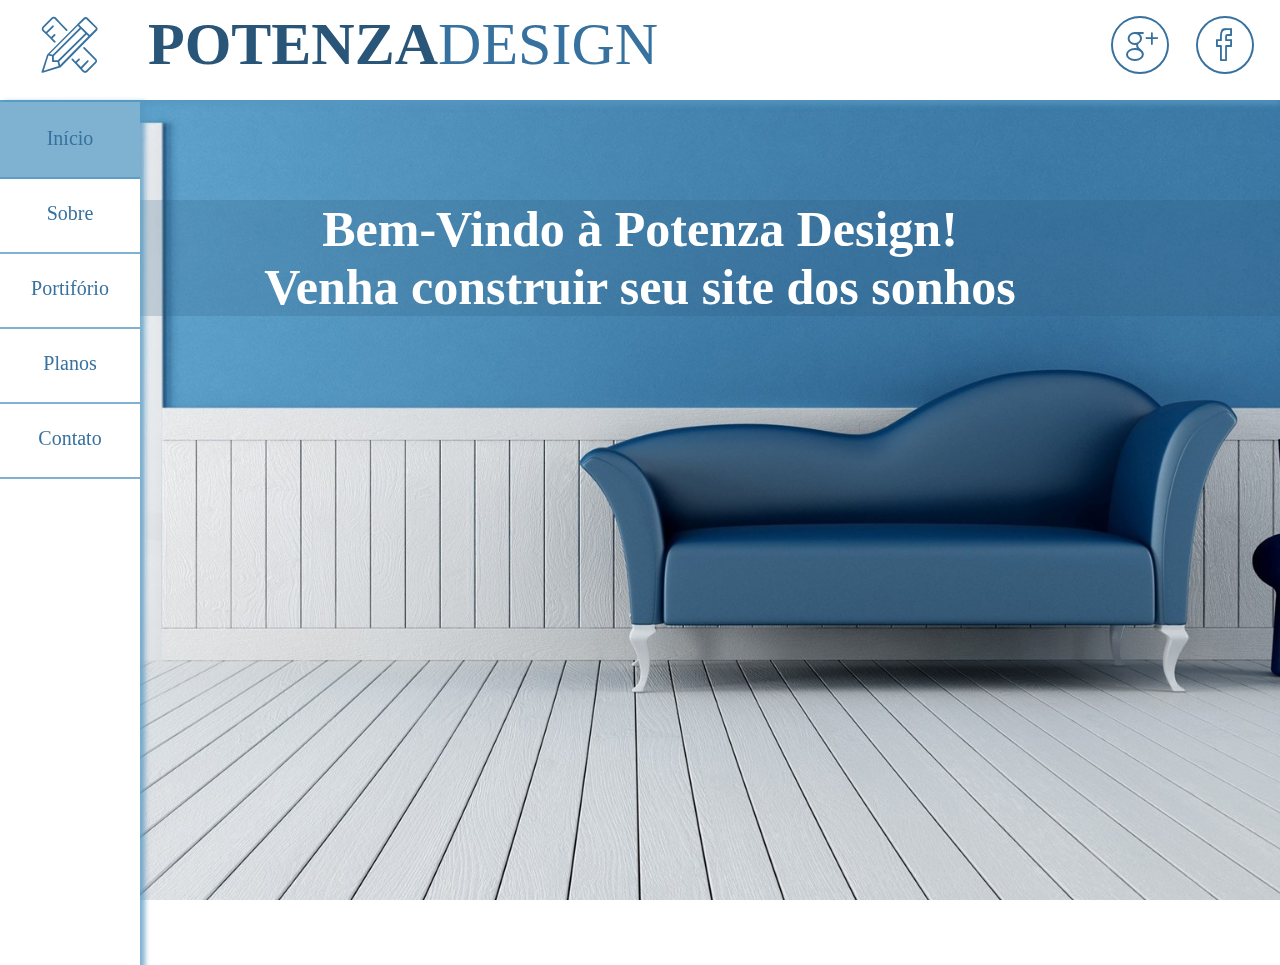
<file: index.html>
<!DOCTYPE html>
<!-- 
	Projeto Final de LFWEB : REMAKE A WEBSITE;
	Feito por : WENSTTAY DE SOUSA ALENCAR;
	Ultima atualização : 16-10-2014;
-->
<html>
<head>
	<title>Potenza Design - Início</title>
	<meta charset="UTF-8">
	<link rel="stylesheet" type="text/css" href="css/style.css">
	<link rel="stylesheet" type="text/css" href="css/icomoon.css">
	<link rel="shortcut icon" type="image/x-icon" href="img/icone.png">
	<script src="js/jquery-1.11.3.min.js"></script>
	<script src="js/javascript.js"></script>
	<meta name="viewport" content="width=device-width, initial-scale=1.0">
</head>

<body class="no-scroll">

	<div class="div-top">
		<p class="logo" href="#">
			<span id="toggle" class="icon-logo" title="Abrir Menu"></span>
			<a class="title" href="index.html" title="Voltar a Página Inicial"><b>POTENZA</b>DESIGN</a>	
		</p>

		<a class="social" href="https://www.facebook.com/criacaodesitesbaratos/" target="_blank">
			<span class="social, icon-facebook"></span></a>
		<a class="social" href="https://plus.google.com/u/0/+CriacaodesitesbaratosBrwebagencia/about" target="_blank">
			<span class="icon-googleplus"></span></a>
	</div>


	<nav>
		<ul class="menu auto-overflow" >
			<a href="#"><li class="pag-atual">Início</li></a>
			<a href="sobre.html"><li>Sobre</li></a>
			<a href="portiforio.html"><li>Portifório</li></a>
			<a href="planos.html"><li>Planos</li></a>
			<a href="contato.html"><li>Contato</li></a>
			<li class="imaginespace"></li>
		</ul>
	</nav>
	
	<section class="section-inicial">
		<article>
			<h1>Bem-Vindo à Potenza Design!</br>Venha construir seu site dos sonhos</h1>
		</article>
	</section>
</body>
</html>
</file>
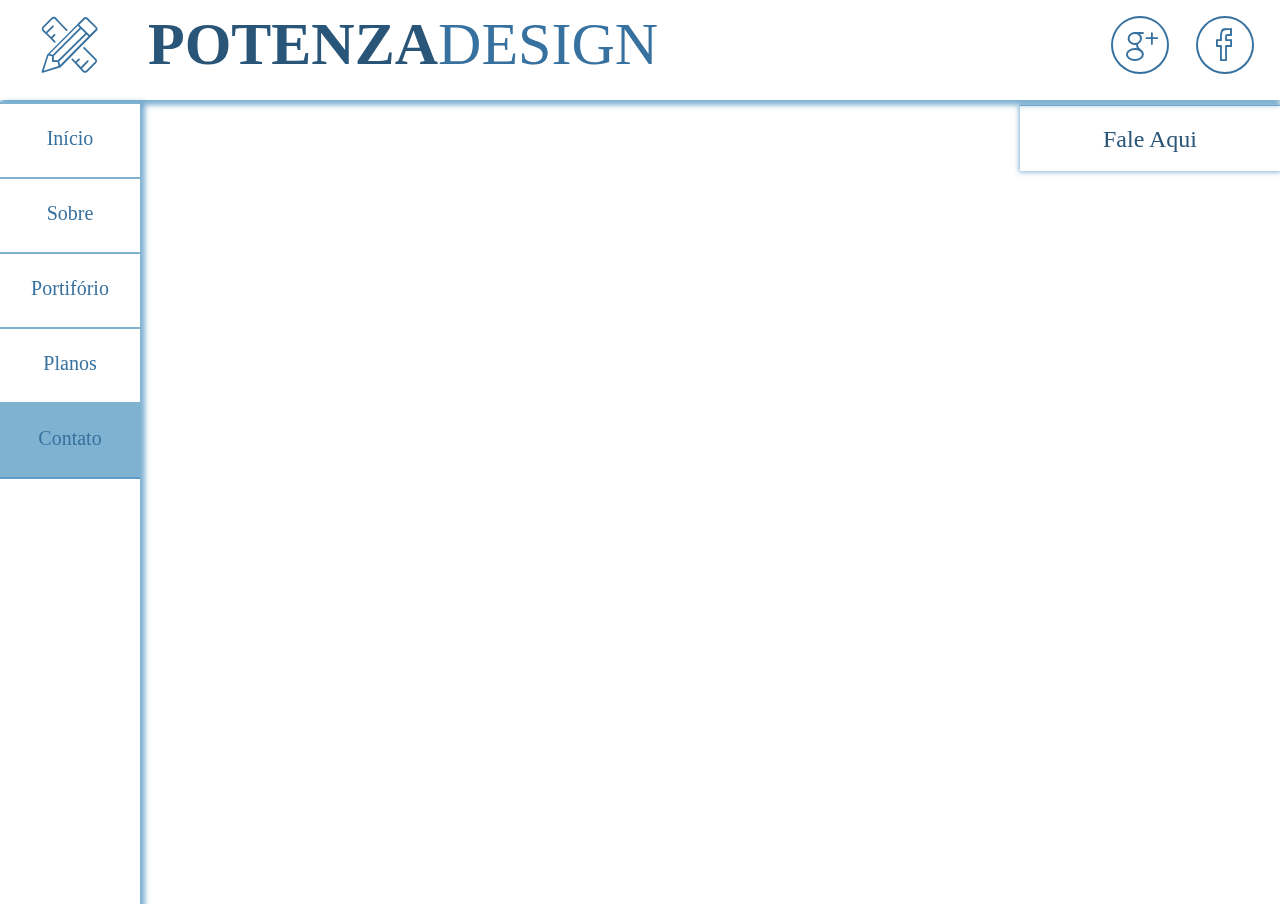
<file: contato.html>
<!DOCTYPE HTML>
<!--
	Projeto Final de LFWEB : REMAKE A WEBSITE;
	Feito por : WENSTTAY DE SOUSA ALENCAR;
	Ultima atualização : 16-10-2014;
-->
<html>
<head>
	<title>Potenza Design - Contato</title>
	<meta charset="UTF-8">
	<link rel="stylesheet" type="text/css" href="css/style.css">
	<link rel="stylesheet" type="text/css" href="css/icomoon.css">
	<link rel="shortcut icon" type="image/x-icon" href="img/icone.png">
	<script src="js/jquery-1.11.3.min.js"></script>
	<script src="js/javascript.js"></script>
	<meta name="viewport" content="width=device-width, initial-scale=1.0">
             <meta name="Author" content="Wensttay de Sousa Alencar">
</head>

<body>
	<div class="div-top">
		<p class="logo" href="#">
			<span id="toggle" class="icon-logo" title="Abrir Menu"></span>
			<a class="title" href="index.html" title="Voltar a Página Inicial"><b>POTENZA</b>DESIGN</a>
		</p>

		<a class="social" href="https://www.facebook.com/criacaodesitesbaratos/" target="_blank">
			<span class="social, icon-facebook"></span></a>
		<a class="social" href="https://plus.google.com/u/0/+CriacaodesitesbaratosBrwebagencia/about" target="_blank">
			<span class="icon-googleplus"></span></a>
	</div>

	<div class="div-contato-toggle">
		<div id="contato-toggle">
			<p>Fale Aqui</p>
		</div>
	</div>

	<nav>
		<ul class="menu auto-overflow" >
			<a href="index.html"><li>Início</li></a>
			<a href="sobre.html"><li>Sobre</li></a>
			<a href="portiforio.html"><li>Portifório</li></a>
			<a href="planos.html"><li>Planos</li></a>
			<a href="#"><li class="pag-atual">Contato</li></a>
			<li class="imaginespace"></li>
		</ul>
	</nav>

	<section class="section-contato">
		<div>
			<form id="form-contato" name="form" method="post" action="#" onsubmit="return validacao();">
				<label for="nome"><p>Nome</p></label><input type="text" name="nome" id="nome" placeholder="Seu nome (min 3 letras)">
				<label for="email"><p>Email</p></label><input type="text" name="email" id="email" placeholder="Seu Email">
				<label for="assunto"><p>Assunto</p></label><input type="text" nome="assunto" id="assunto" placeholder="Assunto (min 5 letras)">
				<label for="mensagem"><p>Mensagem</p></label> <textarea nome="mensagem" id="mensagem" placeholder="Mensagem (min 30 letras com 2 palavras)"></textarea>
				<input id="submit" nome="submit" type="submit" value="ENVIAR">
				<p><b>Endereço:</b></br> Praça Princesa Isabel, 17</br>São Paulo - SP</p>
				<hr width="100%">
				<p><b>Telefone:</b></br> (11) 2311-8874</p>
			</form>
		</div>
		<iframe src="https://www.google.com/maps/embed?pb=!1m18!1m12!1m3!1d1293.2559546145928!2d-46.64326233099435!3d-23.5368101155963!2m3!1f0!2f0!3f0!3m2!1i1024!2i768!4f13.1!3m3!1m2!1s0x94ce5844a042b649%3A0x8e06ee66cbad1f0c!2sPra%C3%A7a+Princesa+Isabel%2C+17+-+Campos+El%C3%ADseos%2C+S%C3%A3o+Paulo+-+SP!5e0!3m2!1spt-BR!2sbr!4v1446940371102" frameborder="0" style="border:0" allowfullscreen></iframe>

	</section>
	<span class="toUp icon-arrow-up" title="Subir Página"></span>
</body>
</html>
</file>
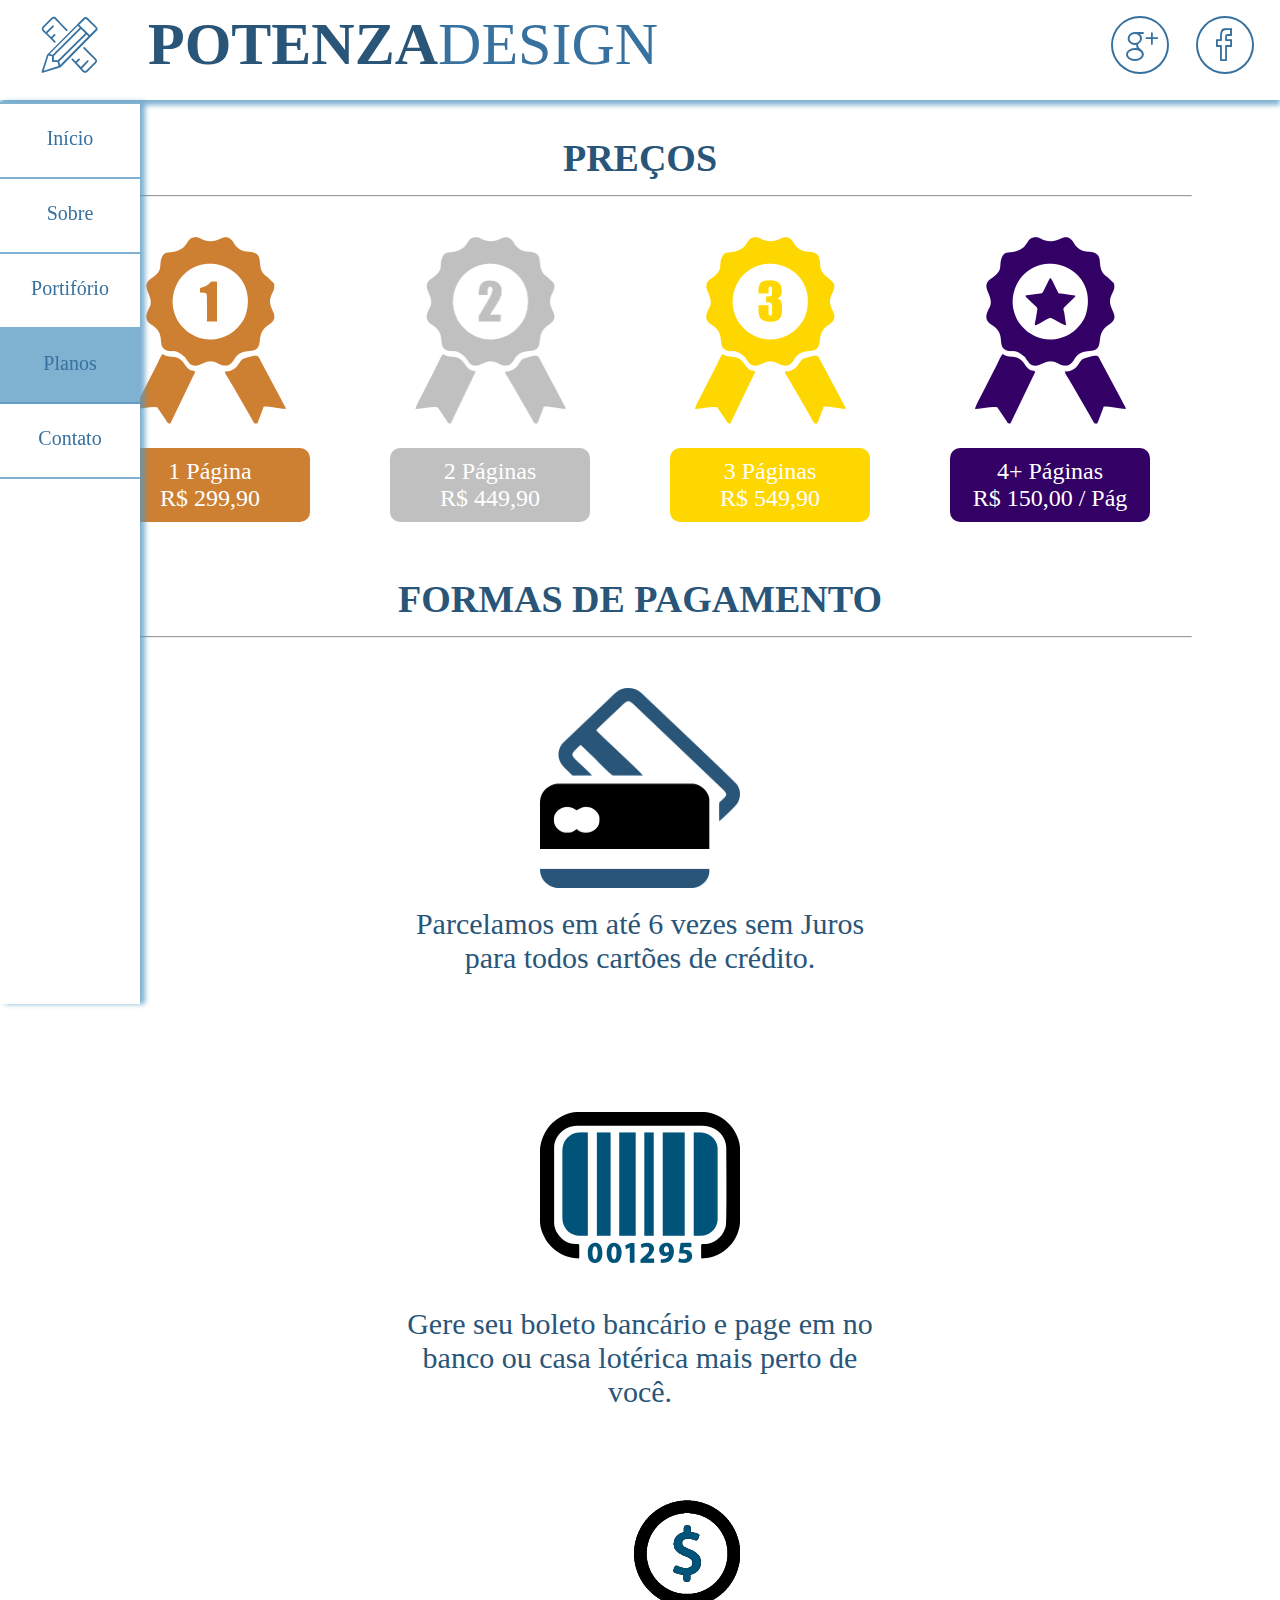
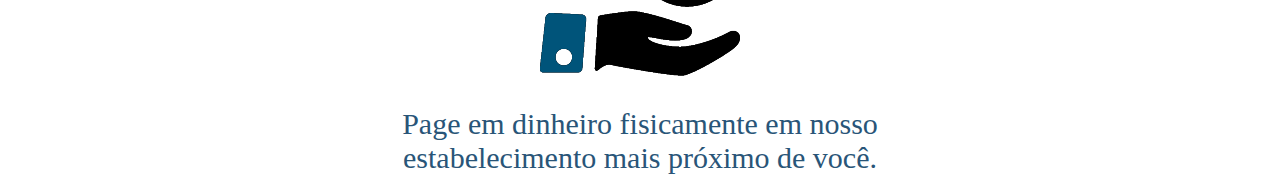
<file: planos.html>
<!DOCTYPE HTML>
<!-- 
	Projeto Final de LFWEB : REMAKE A WEBSITE;
	Feito por : WENSTTAY DE SOUSA ALENCAR;
	Ultima atualização : 16-10-2014;
-->
<html>
<head>
	<title>Potenza Design - Planos</title>
	<meta charset="UTF-8">
	<link rel="stylesheet" type="text/css" href="css/style.css">
	<link rel="stylesheet" type="text/css" href="css/icomoon.css">
	<link rel="shortcut icon" type="image/x-icon" href="img/icone.png">
	<script src="js/jquery-1.11.3.min.js"></script>
	<script src="js/javascript.js"></script>
	<meta name="viewport" content="width=device-width, initial-scale=1.0">
</head>

<body>

	<div class="div-top">
		<p class="logo" href="#">
			<span id="toggle" class="icon-logo" title="Abrir Menu"></span>
			<a class="title" href="index.html" title="Voltar a Página Inicial"><b>POTENZA</b>DESIGN</a>	
		</p>

		<a class="social" href="https://www.facebook.com/criacaodesitesbaratos/" target="_blank">
			<span class="social, icon-facebook"></span></a>
		<a class="social" href="https://plus.google.com/u/0/+CriacaodesitesbaratosBrwebagencia/about" target="_blank">
			<span class="icon-googleplus"></span></a>
	</div>


	<nav>
		<ul class="menu auto-overflow" >
			<a href="index.html"><li>Início</li></a>
			<a href="sobre.html"><li>Sobre</li></a>
			<a href="portiforio.html"><li>Portifório</li></a>
			<a href="#"><li class="pag-atual">Planos</li></a>
			<a href="contato.html"><li>Contato</li></a>
			<li class="imaginespace"></li>
		</ul>
	</nav>
	
	<section class="section-planos">
		<div>
			
			<h1 class="planos-titulo">PREÇOS</h1>
			<hr width=100%> 
			<article>
				<img src="img/tipos-planos/plano-1.png">
				<div id="plano-1">
					<p>1 Página
					</br>R$ 299,90</p>
				</div>
			</article>

			<article class="planos2x2">
				<img src="img/tipos-planos/plano-2.png">
				<div id="plano-2">
					<p>2 Páginas
					</br>R$ 449,90</p>
				</div>
			</article>

			<article>
				<img src="img/tipos-planos/plano-3.png">
				<div id="plano-3">
					<p>3 Páginas
					</br>R$ 549,90</p>
				</div>
			</article>

			<article class="planos1x4">
				<img src="img/tipos-planos/plano-4.png">
				<div id="plano-4">
					<p>4+ Páginas
					</br>R$ 150,00 / Pág</p>
				</div>
			</article>
			
			<h1 class="planos-titulo">FORMAS DE PAGAMENTO</h1>
			<hr width=100%>

			<article class="forma-pagamento">
				<img src="img/formas-planos/cartao.png">
				<p>
					Parcelamos em até 6 vezes sem Juros 
					para todos cartões de crédito.
				</p>
			</article>
			
			<article class="forma-pagamento">
				<img src="img/formas-planos/boleto.png">
				<p>
					Gere seu boleto bancário e page em 
					no banco ou casa lotérica mais perto de você.
				</p>
			</article>
			
			<article class="forma-pagamento">
				<img src="img/formas-planos/dinheiro.png">
				<p>
					Page em dinheiro fisicamente em nosso estabelecimento
					mais próximo de você.
				</p>
			</article>
		</div>
	</section>
	<span class="toUp icon-arrow-up" title="Subir Página"></span>
</body>
</html>
</file>
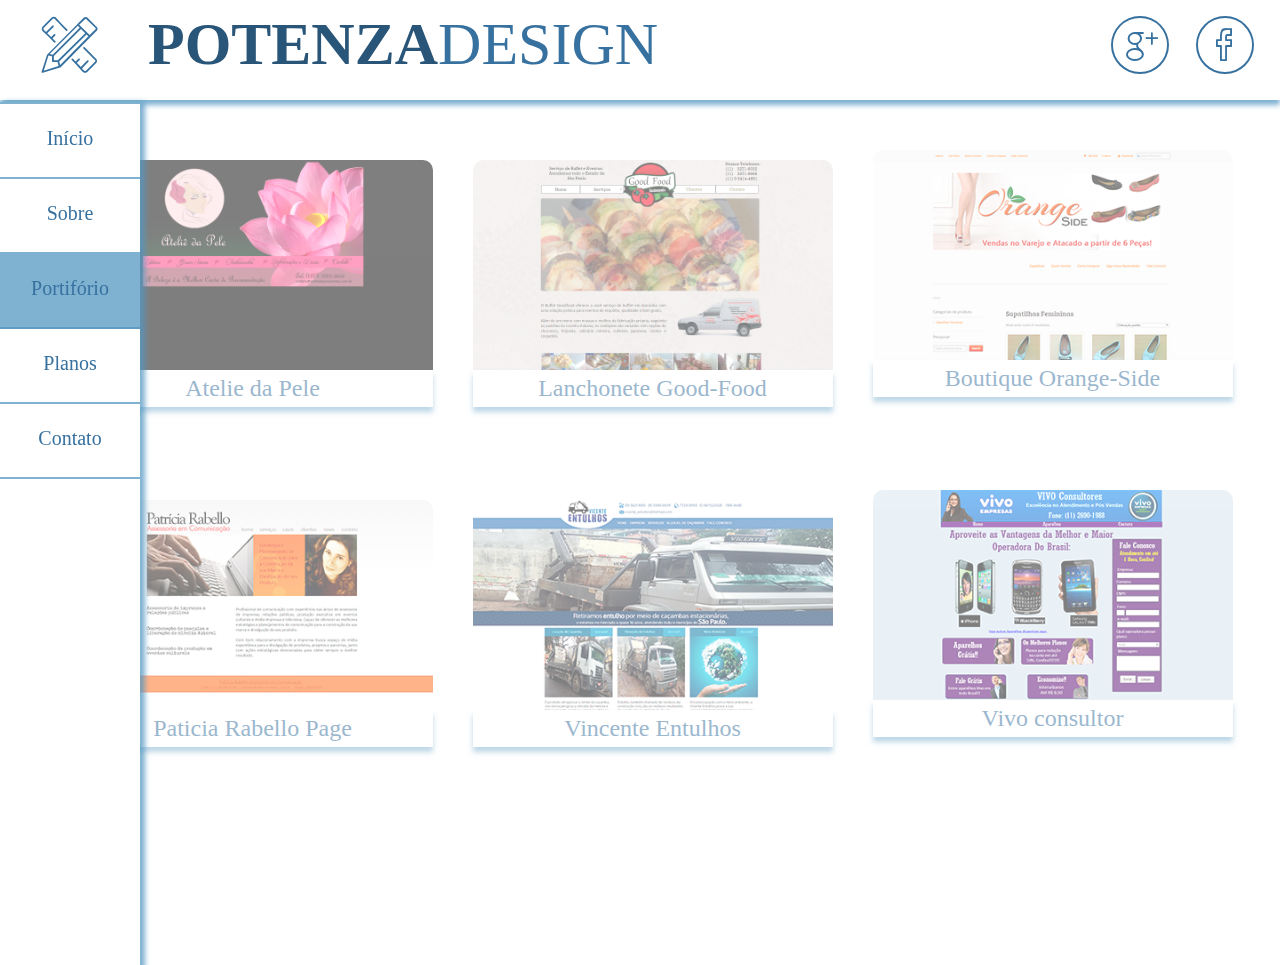
<file: portiforio.html>
<!DOCTYPE HTML>
<!--
	Projeto Final de LFWEB : REMAKE A WEBSITE;
	Feito por : WENSTTAY DE SOUSA ALENCAR;
	Ultima atualização : 16-10-2014;
-->
<html>
<head>
	<title>Potenza Design - Portifório</title>
	<meta charset="UTF-8">
	<link rel="stylesheet" type="text/css" href="css/style.css">
	<link rel="stylesheet" type="text/css" href="css/icomoon.css">
	<link rel="shortcut icon" type="image/x-icon" href="img/icone.png">
	<script src="js/jquery-1.11.3.min.js"></script>
	<script src="js/javascript.js"></script>
	<meta name="viewport" content="width=device-width, initial-scale=1.0">
             <meta name="Author" content="Wensttay de Sousa Alencar">
</head>

<body>

	<div class="div-top">
		<p class="logo" href="#">
			<span id="toggle" class="icon-logo" title="Abrir Menu"></span>
			<a class="title" href="index.html" title="Voltar a Página Inicial"><b>POTENZA</b>DESIGN</a>
		</p>

		<a class="social" href="https://www.facebook.com/criacaodesitesbaratos/" target="_blank">
			<span class="social, icon-facebook"></span></a>
		<a class="social" href="https://plus.google.com/u/0/+CriacaodesitesbaratosBrwebagencia/about" target="_blank">
			<span class="icon-googleplus"></span></a>
	</div>


	<nav>
		<ul class="menu auto-overflow" >
			<a href="index.html"><li>Início</li></a>
			<a href="sobre.html"><li>Sobre</li></a>
			<a href="#"><li class="pag-atual">Portifório</li></a>
			<a href="planos.html"><li>Planos</li></a>
			<a href="contato.html"><li>Contato</li></a>
			<li class="imaginespace"></li>
		</ul>
	</nav>

	<section class="section-portiforio">
		<div>
			<a href="http://ateliedapeleestetica.com.br/" target="_blank">
				<article id="Atelie-da-Pele">
				<p>Atelie da Pele</p>
			</article> </a>
			<a href="http://www.goodfoodgastronomia.com.br/" target="_blank">
				<article id="Good-Food" class="section3x2">
				<p>Lanchonete Good-Food</p>
			</article> </a>
			<a href="http://orangeside.com.br/loja/" target="_blank">
				<article id="Orange-side" class="section2x3">
				<p>Boutique Orange-Side</p>
			</article> </a>

			<a href="http://patriciarabello.com.br/" target="_blank">
				<article id="Patricia-Rabello" class="section3x2">
				<p>Paticia Rabello Page</p>
			</article> </a>
			<a href="http://vicenteentulho.com.br/" target="_blank">
				<article id="Vincente-Entulhos">
				<p>Vincente Entulhos</p>
			</article> </a>
			<a href="http://www.vivoconsultores.com.br/" target="_blank">
				<article id="Vivo" class="section2x3 section3x2">
				<p>Vivo consultor</p>
			</article> </a>
		</div>
	</section>
	<span class="toUp icon-arrow-up" title="Subir Página"></span>
</body>
</html>
</file>
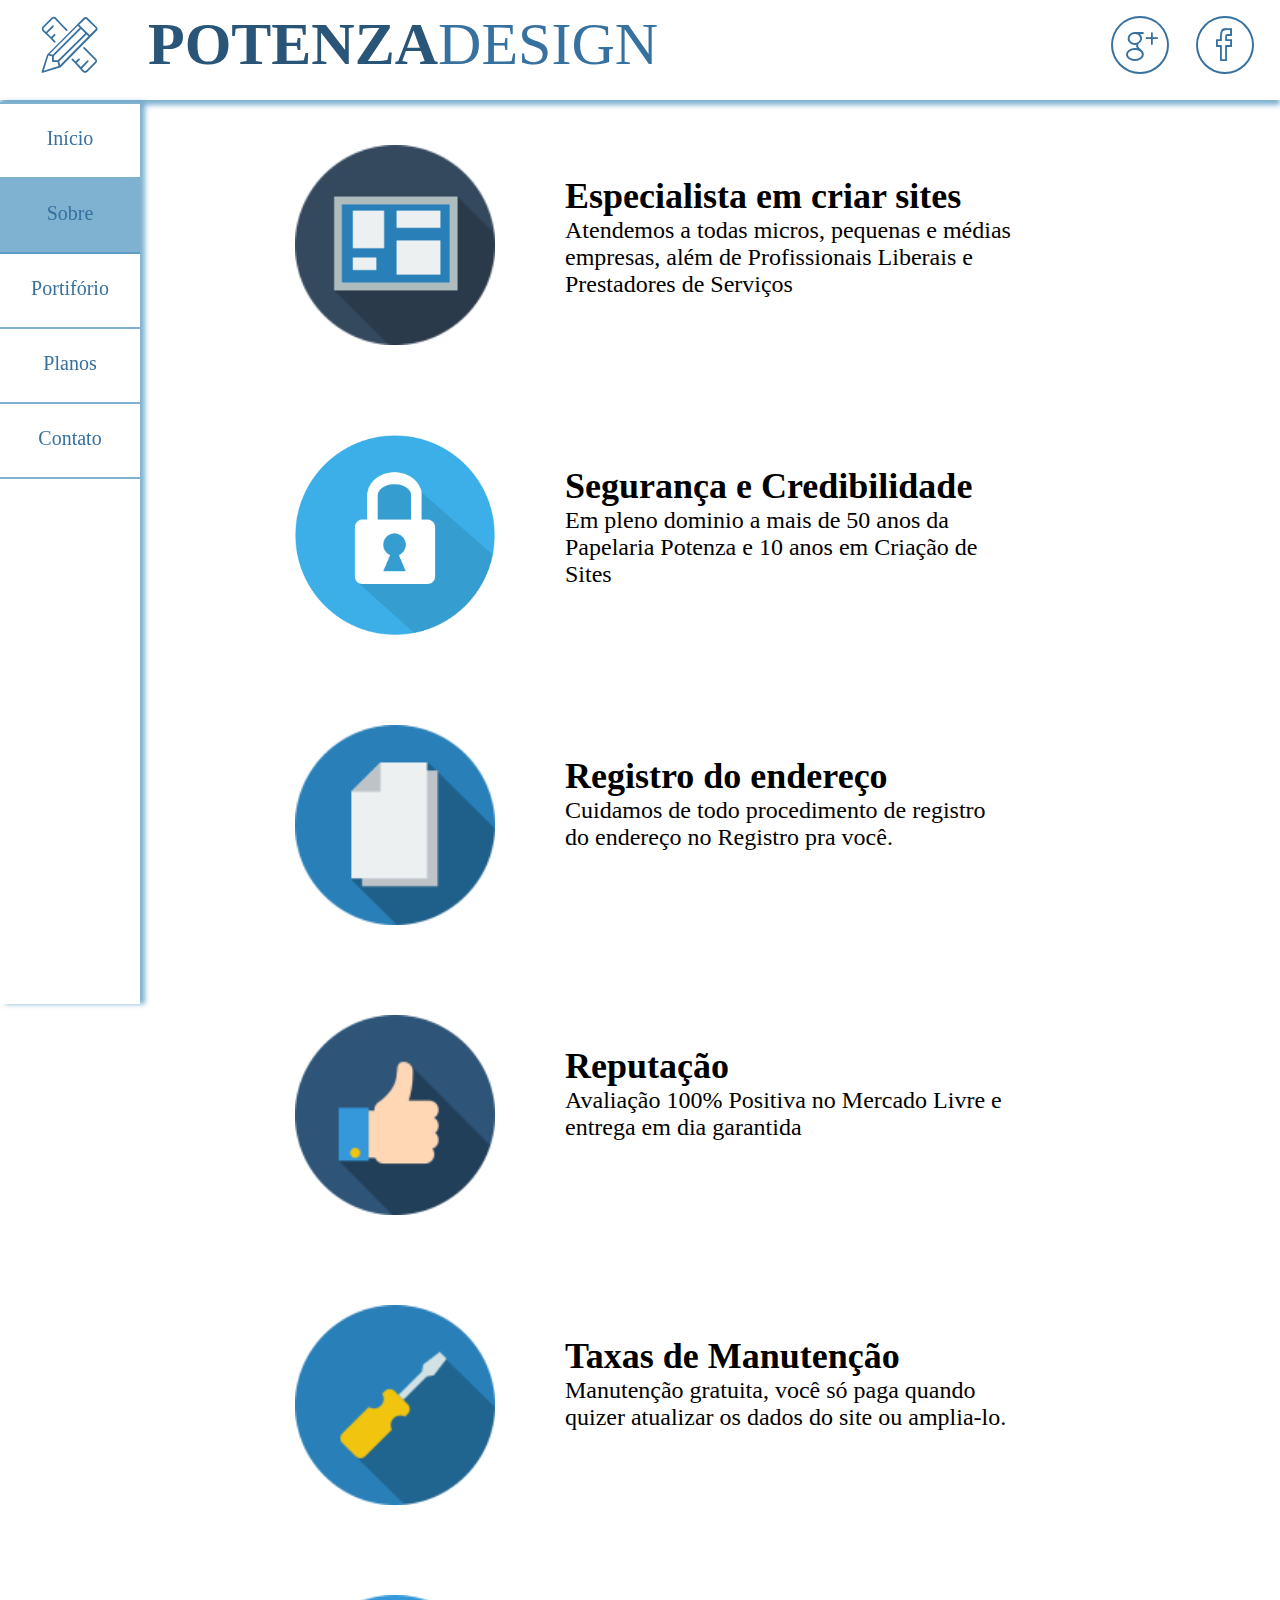
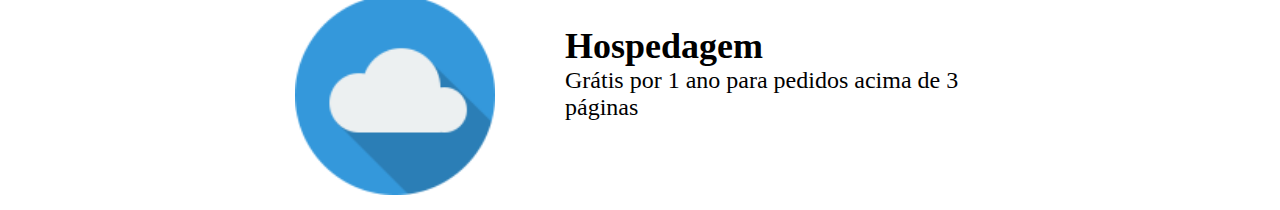
<file: sobre.html>
<!DOCTYPE HTML>
<!--
	Projeto Final de LFWEB : REMAKE A WEBSITE;
	Feito por : WENSTTAY DE SOUSA ALENCAR;
	Ultima atualização : 16-10-2014;
-->
<html>
<head>
	<title>Potenza Design - Sobre</title>
	<meta charset="UTF-8">
	<link rel="stylesheet" type="text/css" href="css/style.css">
	<link rel="stylesheet" type="text/css" href="css/icomoon.css">
	<link rel="shortcut icon" type="image/x-icon" href="img/icone.png">
	<script src="js/jquery-1.11.3.min.js"></script>
	<script src="js/javascript.js"></script>
	<meta name="viewport" content="width=device-width, initial-scale=1.0">
             <meta name="Author" content="Wensttay de Sousa Alencar">
</head>

<body>

	<div class="div-top">
		<p class="logo" href="#">
			<span id="toggle" class="icon-logo" title="Abrir Menu"></span>
			<a class="title" href="index.html" title="Voltar a Página Inicial"><b>POTENZA</b>DESIGN</a>
		</p>

		<a class="social" href="https://www.facebook.com/criacaodesitesbaratos/" target="_blank">
			<span class="social, icon-facebook"></span></a>
		<a class="social" href="https://plus.google.com/u/0/+CriacaodesitesbaratosBrwebagencia/about" target="_blank">
			<span class="icon-googleplus"></span></a>
	</div>


	<nav>
		<ul class="menu auto-overflow" >
			<a href="index.html"><li>Início</li></a>
			<a href="#"><li class="pag-atual">Sobre</li></a>
			<a href="portiforio.html"><li>Portifório</li></a>
			<a href="planos.html"><li>Planos</li></a>
			<a href="contato.html"><li>Contato</li></a>
			<li class="imaginespace"></li>
		</ul>
	</nav>


	<section class="section-sobre">
		<div>
		<article>
			<img src="img/sobre-icons/Dashboard.png">
			<h1>Especialista em criar sites</h1>
			<p>Atendemos a todas micros, pequenas e médias empresas, além de Profissionais Liberais e Prestadores de Serviços</p>
		</article>
		<article>
			<img src="img/sobre-icons/Lock.png">
			<h1>Segurança e Credibilidade</h1>
			<p>Em pleno dominio a mais de 50 anos da Papelaria Potenza e 10 anos em Criação de Sites</p>
		</article>
		<article>
			<img src="img/sobre-icons/Document.png">
			<h1>Registro do endereço</h1>
			<p>Cuidamos de todo procedimento de registro do endereço no Registro pra você.</p>
		</article>
		<article>
			<img src="img/sobre-icons/Thumb_Up.png">
			<h1>Reputação</h1>
			<p>Avaliação 100% Positiva no Mercado Livre e entrega em dia garantida</p>
		</article>
		<article>
			<img src="img/sobre-icons/Tools.png">
			<h1>Taxas de Manutenção</h1>
			<p>Manutenção gratuita, você só paga quando quizer atualizar os dados do site ou amplia-lo.</p>
		</article>
		<article>
			<img src="img/sobre-icons/Cloud.png">
			<h1>Hospedagem</h1>
			<p>Grátis por 1 ano para pedidos acima de 3 páginas</p>
		</article>
		</div>
	</section>

	<span class="toUp icon-arrow-up" title="Subir Página"></span>
</body>
</html>
</file>
<file: css/style.css>
/* 
	Projeto Final de LFWEB : REMAKE A WEBSITE;
	Feito por : WENSTTAY DE SOUSA ALENCAR;
	Ultima atualização : 16-10-2014;
*/
*{
	margin: 0;
	padding: 0;
}

a{
	text-decoration: none;
}

body{
	background: white;
}

.no-scroll{	
	overflow: hidden;
}

.auto-overflow{
	overflow: auto;
}

hr{
	color: #295578;
	margin: 0 auto;
}

.div-top{
	background: white;
	height: 80px;
	width: 100%;
	padding: 10px 0;
	box-shadow: 0 5px 5px 0px rgba(84, 151, 193, 0.75);
	position: fixed;
	z-index: 999;
	font-size: 60px;
}

.div-top .title{
	color: #37719F;
	margin-left: 50px;
	position: absolute;
	font-size: 60px;
}
.div-top .title b{
	color: #295578;
}

.icon-logo{
	float: left;
	margin-left: 40px;
	margin-top: 5px;
	color: #37719F;
	cursor: pointer;
}

.social{
	height: 60px;
	margin-top: 5px;
	margin-right: 25px;
	float: right;
	border: none;
	color: #37719F;
}

.social span:hover{
	color: black;
}

/*
nav{
	//margin-left: -160px;
}
*/

.menu{
	margin-top: 102px;
	list-style: none;
	float: left;
	height: 100%;
	background: white;
	box-shadow: 5px 0 5px 0px rgba(84, 151, 193,  0.75);
	position: fixed;
	border-top: 2px solid rgba(84, 151, 193, 0.75);
	z-index: 999;
	//direction: rtl;
}

::-webkit-scrollbar {
    width: 10px;
}

::-webkit-scrollbar-track {
    background-color: white;
    border: 1px solid white !important;
}

::-webkit-scrollbar-thumb {
    background-color: rgba(84, 151, 193, 0.75);


}
::-webkit-scrollbar-thumb:hover {
    background-color: rgba(84, 151, 193, 1);
}

.menu li{
	padding-top: 23px;
	text-align: center;
	width: 140px;
	height: 50px;
	font-size: 20px;
	border-bottom: 2px solid rgba(84, 151, 193, 0.75);
	color: #37719F;
}

.menu li:hover{
	background: rgba(84, 151, 193, 0.75);
	color: white;
}

.menu a{
	color: black;
}

.imaginespace{
	width: 100%;
	height: 60px !important;
	background-color: black;
	visibility: hidden;
}

.pag-atual{
	background: rgba(84, 151, 193, 0.75);
}

section{
	position: absolute;
	height: 865px;
	margin-top: 100px;
	width: 100%; 
}

.section-inicial{
	background-image: url("../img/inicio1.jpg");
	background-repeat: no-repeat;
	background-size: cover;
	background-attachment: fixed;
    background-position: center;	
}

.section-inicial h1{
	margin-top: 100px;
	text-align: center;
	font-size: 50px;
	color: white;
	background: rgba(41, 85, 120, 0.2);
}

.section-inicial article{
	width: 100%;
	position: fixed;
	height: 500px;
}


/*
 * PAGINA "SOBRE"
*/

.section-sobre div{
	width: 720px;
	margin: 0 auto;
}

.section-sobre div article{
	width: 100%;
	height: 200px;
	margin: 30px 0;
	padding: 15px;
	float: left;
}

.section-sobre article img{
	width: 200px;
	float: left;
	margin-right: 70px;	
}

.section-sobre article h1{
	margin-top: 30px;
	font-size: 36px;
}

.section-sobre article p{
	font-size: 24px;
}

/*
 * PAGINA "PORTIFORIO"
*/

.section-portiforio div{
	width: 1160px;
	margin: 10px auto ;
	padding-left: 25px;
}

.section-portiforio div article{
	width: 360px;
	height: 240px;
	margin: 50px 40px 50px 0;
	float: left;
	border-radius: 10px;

	background-repeat: no-repeat;
	background-size: cover;
    background-position: center;
    opacity: 0.5;
}

.section2x3{
	margin: 40px 0 0 0 !important;
}

#Atelie-da-Pele{
	background-image: url("../img/portiforio-sites/Atelie-da-Pele.png");
}
#Good-Food{
	background-image: url("../img/portiforio-sites/Good-Food.png");
}
#Orange-side{
	background-image: url("../img/portiforio-sites/Orange-side.png");
}
#Patricia-Rabello{
	background-image: url("../img/portiforio-sites/Patricia-Rabello.png");
}
#Vincente-Entulhos{
	background-image: url("../img/portiforio-sites/Vincente-Entulhos.png");
}
#Vivo{
	background-image: url("../img/portiforio-sites/Vivo.png");
}

.section-portiforio div article:hover{
	opacity: 1;
	transition: opacity 0.5s;
}
.section-portiforio div article p{
	background: white;
	padding: 5px;
	font-size: 24px;
	text-align: center;
	margin-top: 210px;
	color: #37719F;
	box-shadow: 0 5px 5px 0px rgba(84, 151, 193, 0.75);
}

/*
 * PAGINA "PLANOS"
*/

.section-planos div{
	width: 1100px;
	margin: 36px auto;
}

.planos-titulo{
	color: #295578;
	font-size: 38px;
	margin: 15px 0;
	text-align: center;
}

.section-planos article{
	width: 200px;
	height: 300px;
	float: left;
	text-align: center;
	padding: 20px;
	margin: 20px 40px 20px 0;
}

.planos1x4{
	margin-right: 0 !important;
}

.section-planos article img{
	width: 151px;
	height: 187px;
}

.section-planos article div{
	padding: 10px 0;
	background: #295578;
	border-radius: 10px;
	width: 100%;
	margin-top: 20px;
	color: white;
}

.section-planos article p{
	font-size: 24px;
	color: white;
}

#plano-1{
	background: #CD7F32;
}
#plano-2{
	background: #C0C0C0;
}
#plano-3{
	background: #FFD700;
}
#plano-4{
	background: #330066;
}


article.forma-pagamento {
	width: 100%;
	height: 300px !important;
	margin: 50px 0;
	padding: 0;
}

article.forma-pagamento img{
	height: 200px;
	width: 200px;
}

article.forma-pagamento p{
	font-size: 30px;
	color: #295578;
	margin: 15px auto 0;
	width: 500px;
	text-align: center;
}


/*
 * PAGINA "CONTATO"
*/
.div-contato-toggle{
	position: fixed;
	width: 100% !important;
	margin: 0;
	margin-top: 105px;
	z-index: 998;

}

div#contato-toggle{
	background: white;
	width: 260px;
	height: 65px;
	float: right;
	border-top: 1px solid rgba(84, 151, 193, 0.75);
	box-shadow: 0 0 5px 1px rgba(84, 151, 193, 0.75);
	cursor: pointer;
}

div#contato-toggle p{
	color: #295578;
	font-size: 24px;
	text-align: center;
	margin-top: 20px;
}

iframe{
	width:100%;
	height:100%;
}

section.section-contato{
	width: 100%;
	height: 100%;
	margin: 0;
}

section.section-contato div{
	width: 100%;
	margin-top: 175px;
	position: fixed;
	
	position: absolute;
	height: 0px;
}

section.section-contato div form{
	padding: 10px 30px;
	height: 100%;
	width: 200px;
	background: white;
	float: right;
	z-index: 1000;
	box-shadow: 0 0 5px 2px rgba(84, 151, 193, 0.75);
}

section.section-contato div form label p{
	width: 100%;
	height: 16px;
	font-size: 24px;
	text-align: center;
	margin: 10px 0;
}

section.section-contato div form textarea{
	width: 100%;
    height: 200px;
    max-width: 475px;
    margin: 10px 0;
    outline: none;
    resize: none;
    padding: 5px;
}

section.section-contato div form input{
	width: 100%;
	height: 24px;
	padding-left: 5px;
}

section.section-contato div form input{
	margin: 10px 4px;
}

section.section-contato div form p{
	text-align: center;
	margin: 20px 0;
	font-size: 18px;
	width: 207px;
}

#submit{
	height: 50px;
	width: 207px;
	padding-left: 0;
}

.toUp{
	width: 70px;
	height: 70px;
	color: #37719F;
	opacity: 0.5;
	z-index: 1001;
	bottom: 20px;
	right: 20px;
	position: fixed;
	font-size: 70px;
	cursor: pointer;
}

.toUp:hover{
	opacity: 1;
	transition: opacity 0.5s;
}

@media screen and (max-width: 1159px){

	/*
 	* PAGINA "INICIAL / MENU"
	*/
	.div-top a.title{
		font-size: 48px;
		margin-top: 8px;
	}
	.section-inicial h1{
		margin-top: 100px;
		text-align: center;
		font-size: 42px;
	}

	/*
 	* PAGINA "PORTIFORIO"
	*/
	.section-portiforio div{
		width: 800px;
	}

	.section3x2{
		margin-right: 0px !important;
	}

	.section2x3{
		margin-right: 40px !important;
	}

	/*
 	* PAGINA "PLANOS"
	*/
	.section-planos div {
		width: 520px;
	}

	.planos2x2{
		margin-right: 0px !important;
	}
}

@media screen and (max-width: 759px){

	/*
 	* PAGINA "PORTIFORIO"
	*/
	.section-portiforio div{
		width: 360px;
		padding-left: 0px;
	}

	/*
 	* PAGINA "INICIAL / MENU"
	*/
	.div-top a.title{
		font-size: 36px;
		margin-top: 15px;
	}
	.section-inicial h1{
		font-size: 48px;
	}


	/*
 	* PAGINA "SOBRE"
	*/
	.section-sobre div{
		width: 400px;
	}
	.section-sobre div article{
		padding: 0;
		height: 350px;
		text-align: center;
	}
	.section-sobre article img{
		float: none;
		margin: 0;
		width: 175px;
	}
	
}

@media screen and (max-width: 639px){

	/*
 	* PAGINA "INICIAL / MENU"
	*/
	.div-top a.title{
		visibility: hidden;
	}
	.section-inicial h1{
		font-size: 32px;
	}

	.social{
		margin-right: 20px !important;
	}

	/*
 	* PAGINA "PLANOS"
	*/
	.section-planos div {
		width: 240px;
	}
	.section-planos div article{
		margin-right: 0 !important;
	}
	article.forma-pagamento p{
		font-size: 24px;
		width: 240px;
	}
	article.forma-pagamento img{
		height: 150px;
		width: 150px;
	}
	.planos-titulo{
		font-size: 32px;
	}
}

@media screen and (max-width: 449px){

	/*
 	* PAGINA "SOBRE"
	*/
	.section-sobre div{
		width: 300px;
	}
	.section-sobre article h1{
		font-size: 24px;
	}

	.section-sobre article p{
		font-size: 18px;
	}
	.section-sobre article img{
		float: none;
		margin: 0;
		width: 150px;
	}

	/*
 	* PAGINA "PORTIFORIO"
	*/
	.section-portiforio div{
		width: 100%;
	}
	.section-portiforio div article{
		width: 100%;
		border-radius: 0;
		height: 240px;
		margin-right: 0;
	}
}

@media screen and (max-height: 759px){
	iframe{
		height:1080px;
	}
}
</file>
<file: css/icomoon.css>
/* 
	Projeto Final de LFWEB : REMAKE A WEBSITE;
	Feito por : WENSTTAY DE SOUSA ALENCAR;
	Ultima atualização : 16-10-2014;
*/

@font-face {
	font-family: 'icomoon';
	src:url('../fonts/icomoon.eot?v2r3z2');
	src:url('../fonts/icomoon.eot?v2r3z2#iefix') format('embedded-opentype'),
		url('../fonts/icomoon.ttf?v2r3z2') format('truetype'),
		url('../fonts/icomoon.woff?v2r3z2') format('woff'),
		url('../fonts/icomoon.svg?v2r3z2#icomoon') format('svg');
	font-weight: normal;
	font-style: normal;
}

[class^="icon-"], [class*=" icon-"] {
	font-family: 'icomoon';
	speak: none;
	font-style: normal;
	font-weight: normal;
	font-variant: normal;
	text-transform: none;
	line-height: 1;

	/* Better Font Rendering =========== */
	-webkit-font-smoothing: antialiased;
	-moz-osx-font-smoothing: grayscale;
}

.icon-arrow-up:before {
	content: "\e900";
}
.icon-logo:before {
	content: "\e903";
}
.icon-facebook:before {
	content: "\e901";
}
.icon-googleplus:before {
	content: "\e902";
}
</file>
